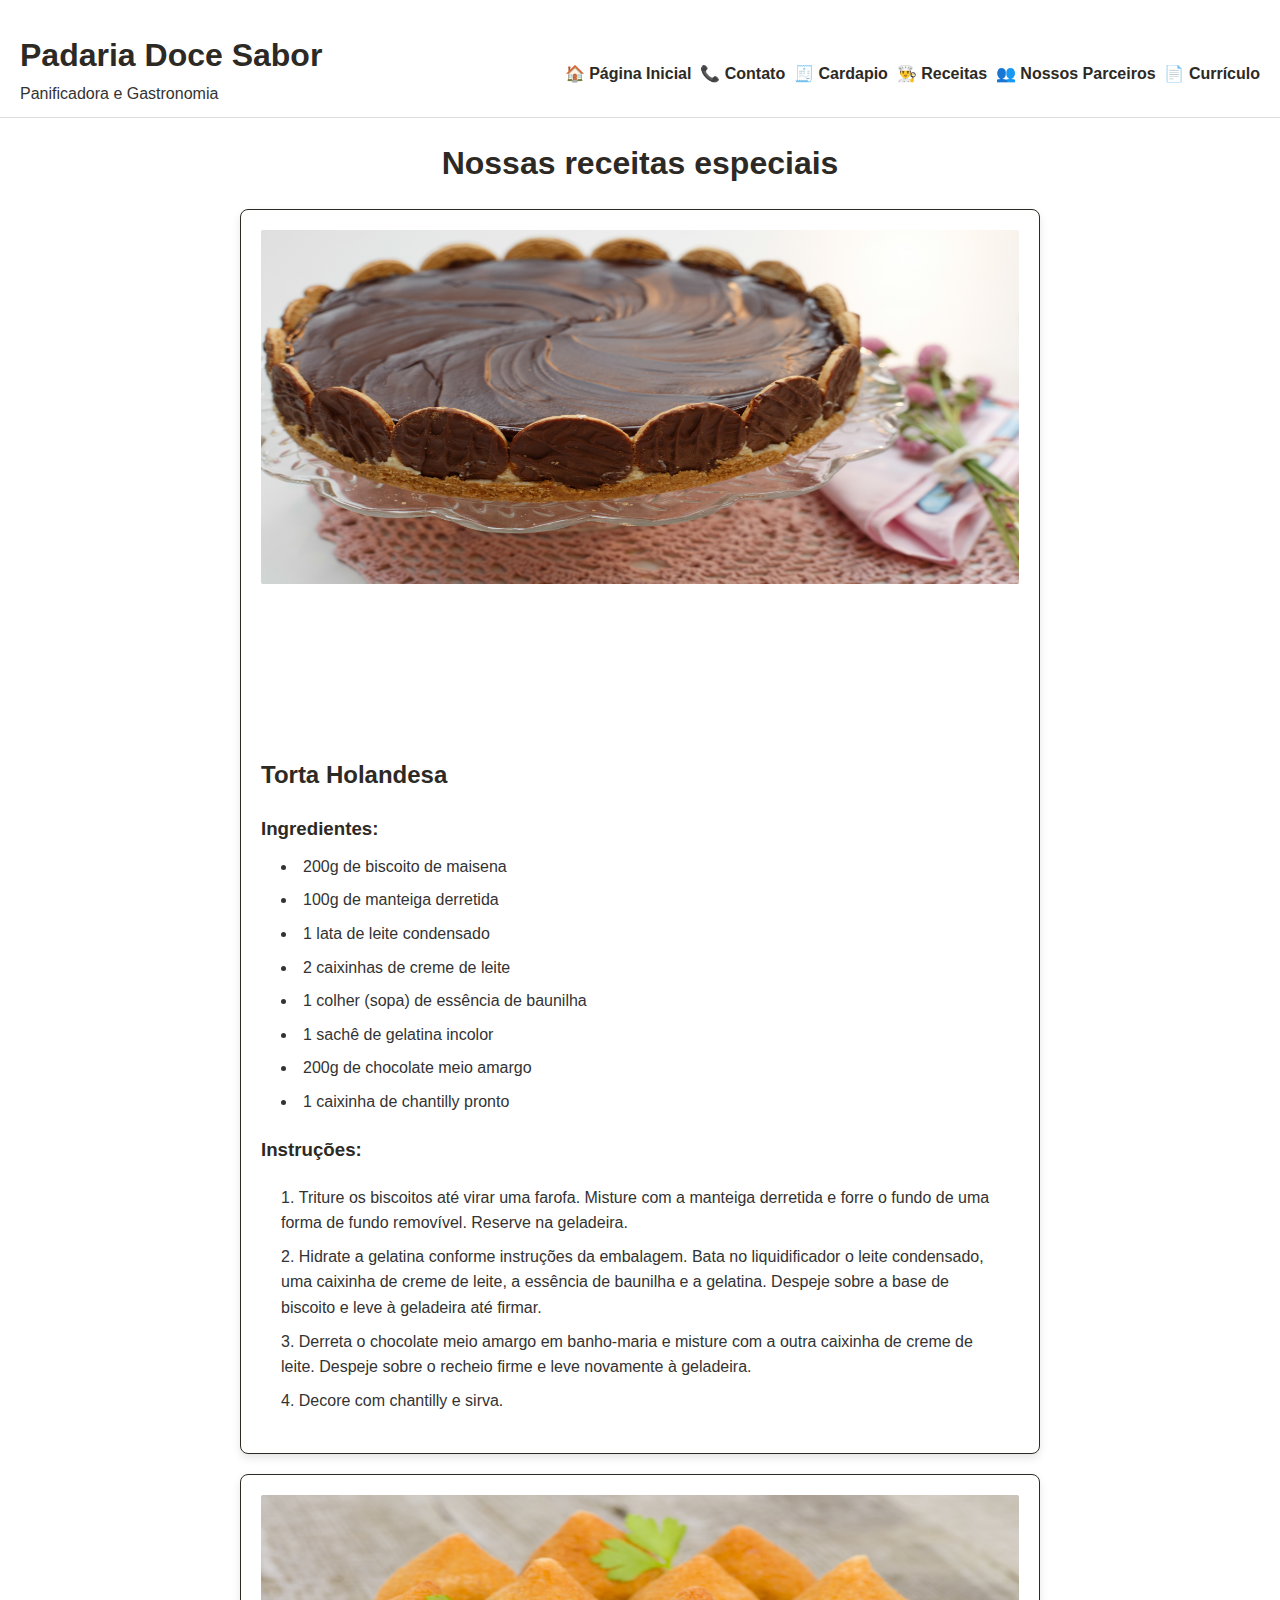
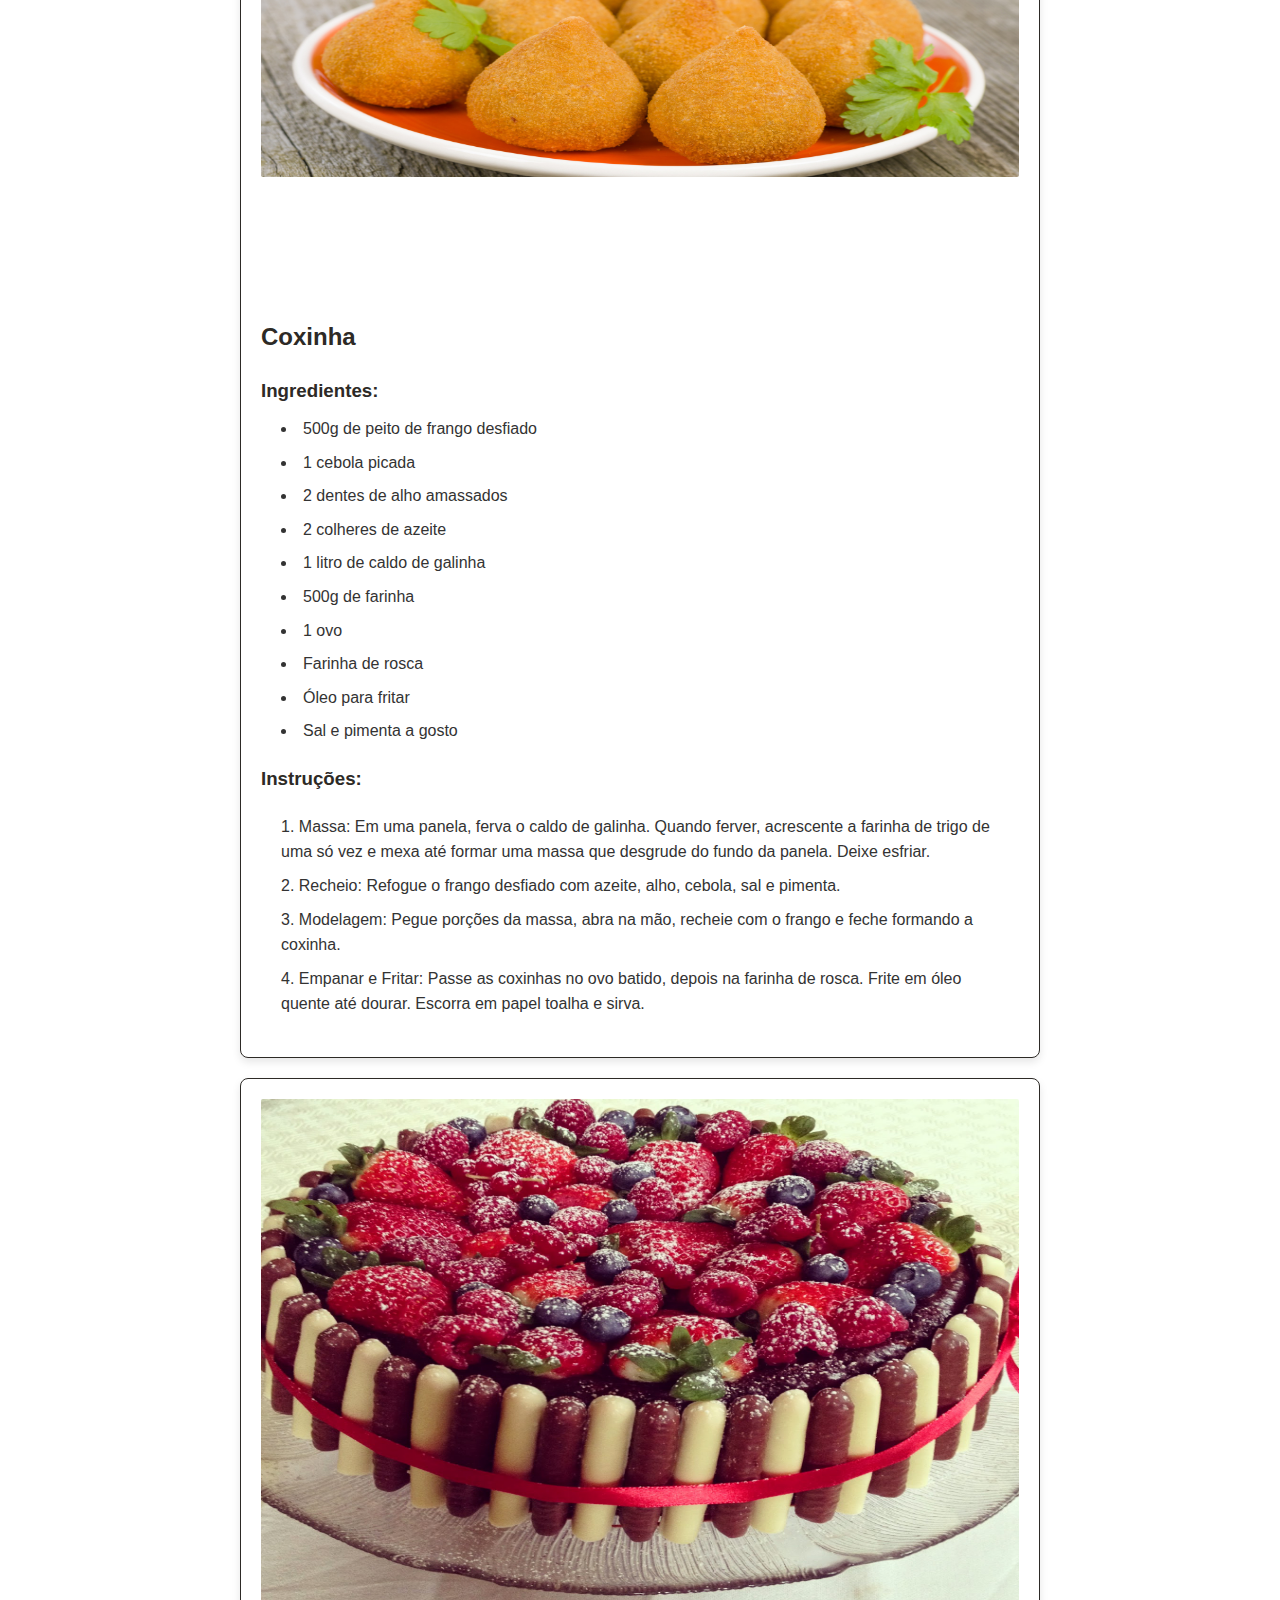
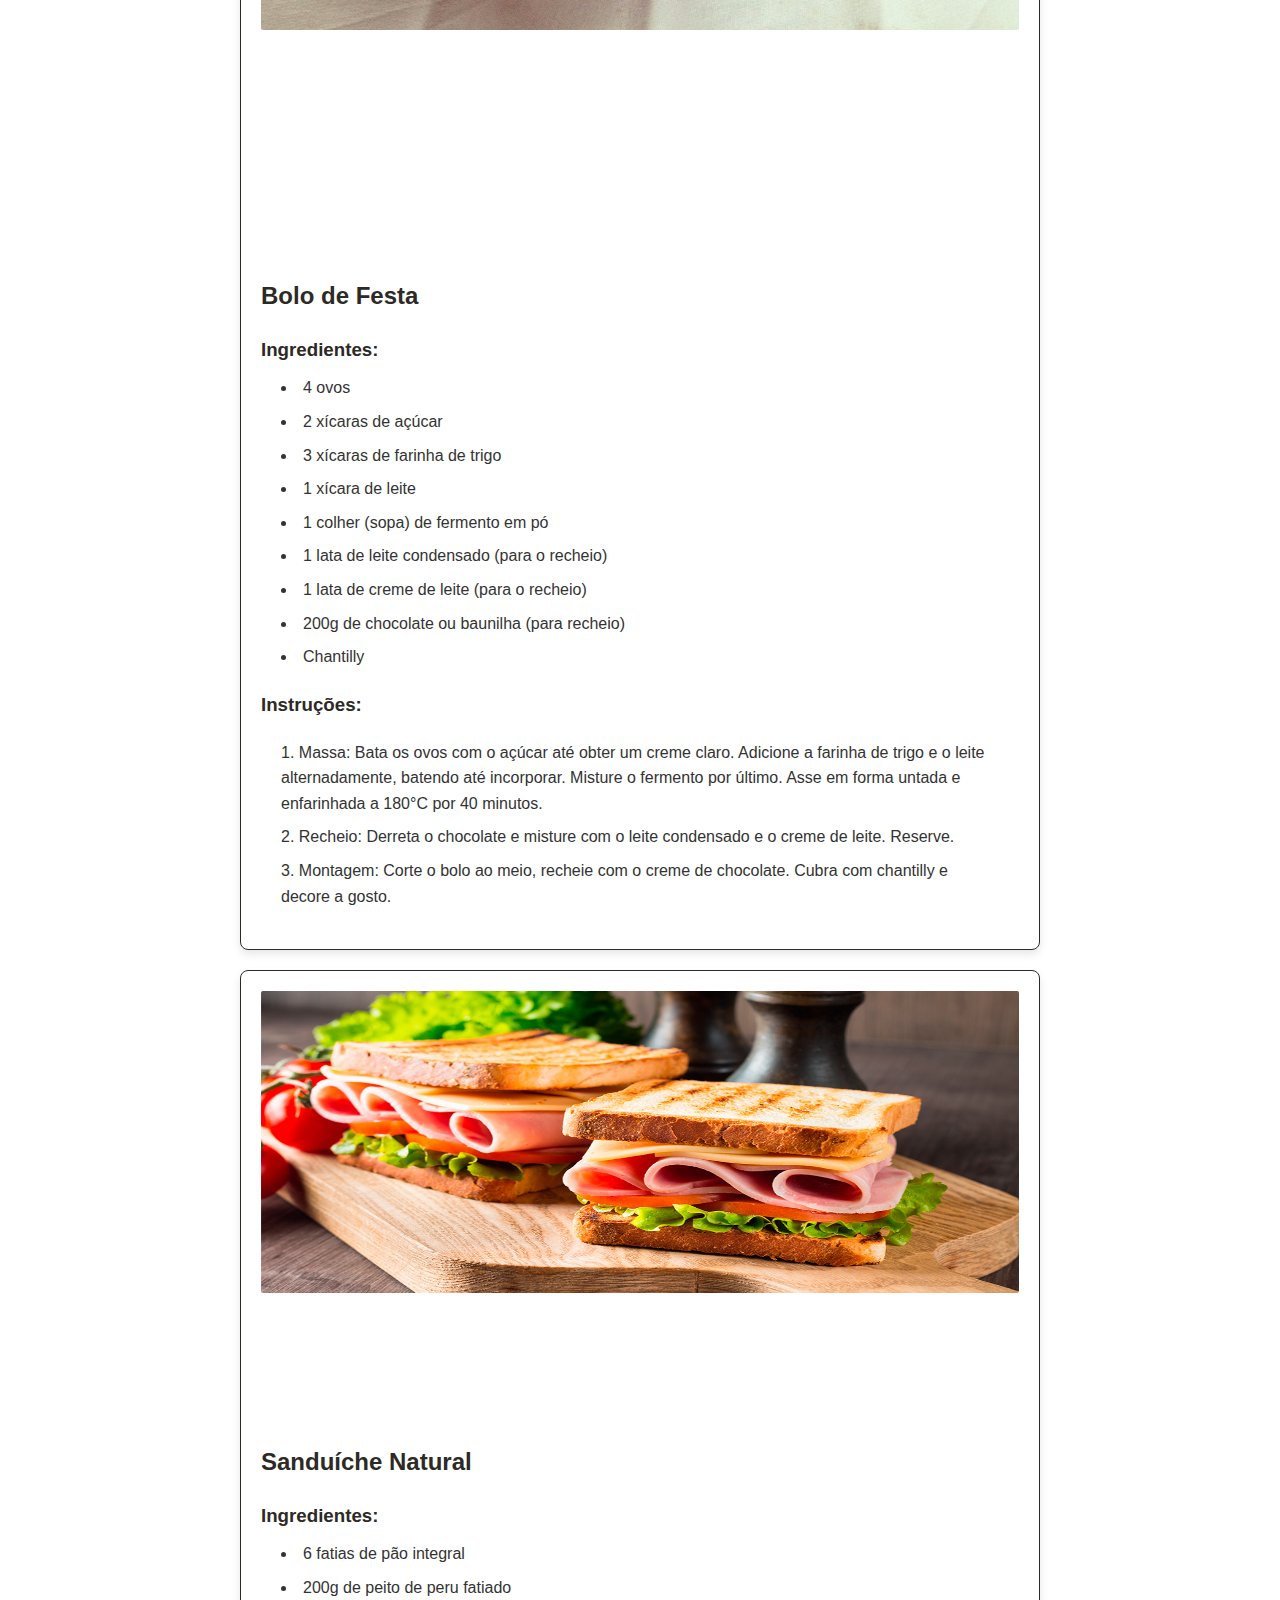
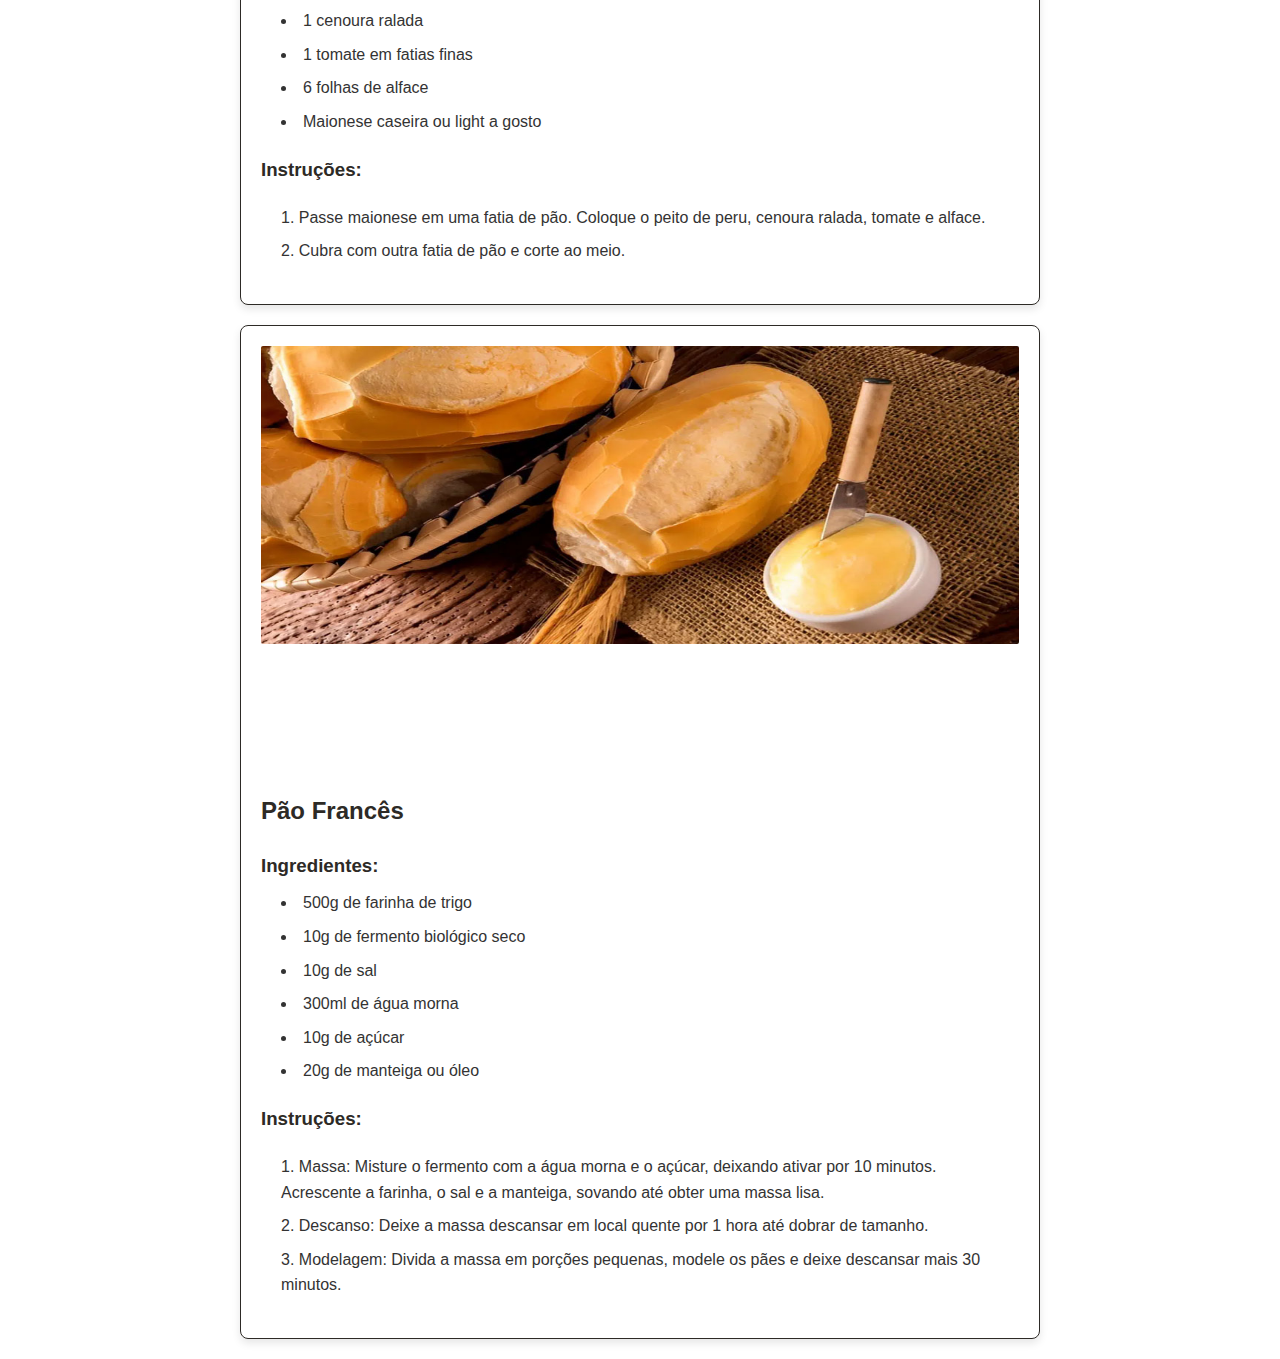
<file: cadastro.html>
<html>

<head>
    <meta charset="UTF-8">
    <title>Receitas</title>
    <meta name="viewport" content="width=device-width, initial-scale=1.0">
    <link rel="stylesheet" href="./src/css/estilos.css" type="text/css">
</head>

<body>
    <header class="navbar">
        <div class="logo">
            <h1>Padaria Doce Sabor</h1>
            <p>Panificadora e Gastronomia</p>
        </div>
        <nav class="menu-icons">
            <h1>
                <a href="index.html" class="menu-link"> 🏠 Página Inicial</a>
                <a class="menu-link" href="contato.html"></i>📞 Contato</a>
                <a class="menu-link" href="cardapio.html"></i>🧾 Cardapio</a>
                <a class="menu-link" href="cadastro.html"></i>👨‍🍳 Receitas</a>
                <a class="menu-link" href="menu.html"></i>👥 Nossos Parceiros</a>
                <a class="menu-link" href="clientes.html"></i>📄 Currículo</a>
            </h1>
            </div>
            </div>
    </header>
    <div class="Título">
        <h1>Nossas receitas especiais</h1>
    </div>
    <div class="receita">
        <img src="src/img/torta.jpg" alt="Torta Holandesa">
        <div>
            <h2>Torta Holandesa</h2>
            <h3>Ingredientes:</h3>
            <ul>
                <li>200g de biscoito de maisena</li>
                <li>100g de manteiga derretida</li>
                <li>1 lata de leite condensado</li>
                <li>2 caixinhas de creme de leite</li>
                <li>1 colher (sopa) de essência de baunilha</li>
                <li>1 sachê de gelatina incolor</li>
                <li>200g de chocolate meio amargo</li>
                <li>1 caixinha de chantilly pronto</li>
            </ul>

            <h3>Instruções:</h3>
            <ol>
                <li>Triture os biscoitos até virar uma farofa. Misture com a manteiga derretida e forre o fundo de uma
                    forma de fundo removível. Reserve na geladeira.</li>
                <li>Hidrate a gelatina conforme instruções da embalagem. Bata no liquidificador o leite condensado, uma
                    caixinha de creme de leite, a essência de baunilha e a gelatina. Despeje sobre a base de biscoito e
                    leve à geladeira até firmar.</li>
                <li>Derreta o chocolate meio amargo em banho-maria e misture com a outra caixinha de creme de leite.
                    Despeje sobre o recheio firme e leve novamente à geladeira.</li>
                <li>Decore com chantilly e sirva.</li>
            </ol>
        </div>
    </div>
    <div class="receita">
        <img src="src/img/coxinha.jpeg" alt="Coxinha">
        <div>
            <h2>Coxinha</h2>
            <h3>Ingredientes:</h3>
            <ul>
                <li>500g de peito de frango desfiado</li>
                <li>1 cebola picada</li>
                <li>2 dentes de alho amassados</li>
                <li>2 colheres de azeite</li>
                <li>1 litro de caldo de galinha</li>
                <li>500g de farinha</li>
                <li>1 ovo</li>
                <li>Farinha de rosca</li>
                <li>Óleo para fritar</li>
                <li>Sal e pimenta a gosto</li>
            </ul>
            <h3>Instruções:</h3>
            <ol>
                <li>Massa: Em uma panela, ferva o caldo de galinha. Quando ferver, acrescente a farinha de trigo de uma
                    só vez e mexa até formar uma massa que desgrude do fundo da panela. Deixe esfriar.</li>
                <li>Recheio: Refogue o frango desfiado com azeite, alho, cebola, sal e pimenta.</li>
                <li>Modelagem: Pegue porções da massa, abra na mão, recheie com o frango e feche formando a coxinha.
                </li>
                <li>Empanar e Fritar: Passe as coxinhas no ovo batido, depois na farinha de rosca. Frite em óleo quente
                    até dourar. Escorra em papel toalha e sirva.</li>
            </ol>
        </div>
    </div>

    <div class="receita">
        <img src="src/img/Bolo.jpeg" alt="Bolo de Festa">
        <div>
            <h2>Bolo de Festa</h2>
            <h3>Ingredientes:</h3>
            <ul>
                <li>4 ovos</li>
                <li>2 xícaras de açúcar</li>
                <li>3 xícaras de farinha de trigo</li>
                <li>1 xícara de leite</li>
                <li>1 colher (sopa) de fermento em pó</li>
                <li>1 lata de leite condensado (para o recheio)</li>
                <li>1 lata de creme de leite (para o recheio)</li>
                <li>200g de chocolate ou baunilha (para recheio)</li>
                <li>Chantilly</li>
            </ul>
            <h3>Instruções:</h3>
            <ol>
                <li>Massa: Bata os ovos com o açúcar até obter um creme claro. Adicione a farinha de trigo e o leite
                    alternadamente, batendo até incorporar. Misture o fermento por último. Asse em forma untada e
                    enfarinhada a 180°C por 40 minutos.</li>
                <li>Recheio: Derreta o chocolate e misture com o leite condensado e o creme de leite. Reserve.</li>
                <li>Montagem: Corte o bolo ao meio, recheie com o creme de chocolate. Cubra com chantilly e decore a
                    gosto.</li>
            </ol>
        </div>
    </div>

    <div class="receita">
        <img src="src/img/sanduba.jpeg" alt="Sanduíche Natural">
        <div>
            <h2>Sanduíche Natural</h2>
            <h3>Ingredientes:</h3>
            <ul>
                <li>6 fatias de pão integral</li>
                <li>200g de peito de peru fatiado</li>
                <li>1 cenoura ralada</li>
                <li>1 tomate em fatias finas</li>
                <li>6 folhas de alface</li>
                <li>Maionese caseira ou light a gosto</li>
            </ul>
            <h3>Instruções:</h3>
            <ol>
                <li>Passe maionese em uma fatia de pão. Coloque o peito de peru, cenoura ralada, tomate e alface.</li>
                <li>Cubra com outra fatia de pão e corte ao meio.</li>
            </ol>
        </div>
    </div>

    <div class="receita">
        <img src="src/img/Pão.jpg" alt="Pão Francês">
        <div>
            <h2>Pão Francês</h2>
            <h3>Ingredientes:</h3>
            <ul>
                <li>500g de farinha de trigo</li>
                <li>10g de fermento biológico seco</li>
                <li>10g de sal</li>
                <li>300ml de água morna</li>
                <li>10g de açúcar</li>
                <li>20g de manteiga ou óleo</li>
            </ul>
            <h3>Instruções:</h3>
            <ol>
                <li>Massa: Misture o fermento com a água morna e o açúcar, deixando ativar por 10 minutos. Acrescente a
                    farinha, o sal e a manteiga, sovando até obter uma massa lisa.</li>
                <li>Descanso: Deixe a massa descansar em local quente por 1 hora até dobrar de tamanho.</li>
                <li>Modelagem: Divida a massa em porções pequenas, modele os pães e deixe descansar mais 30 minutos.
                </li>
</file>
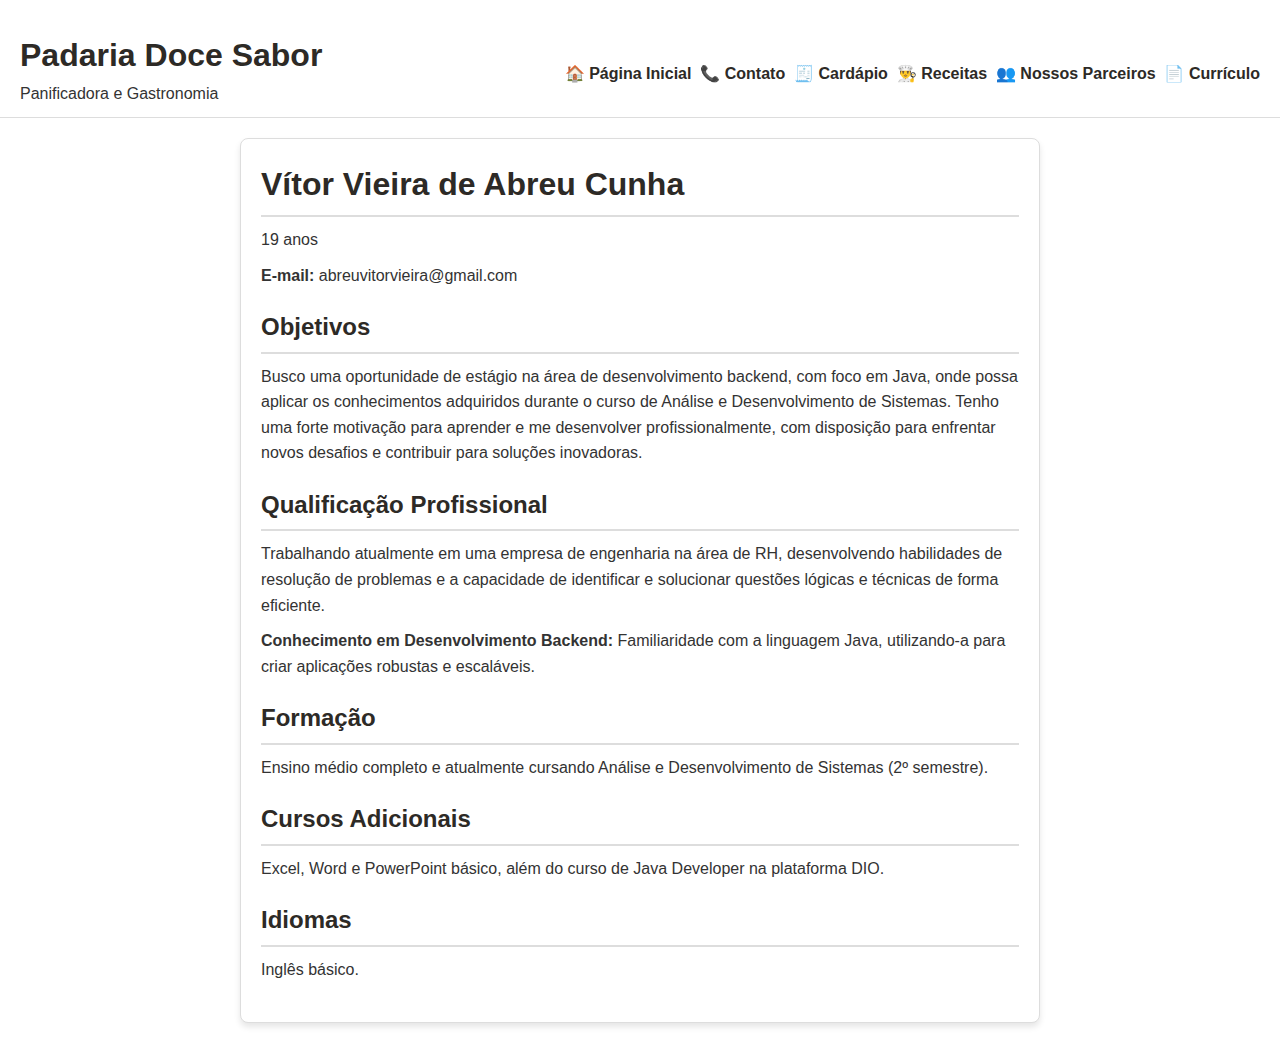
<file: clientes.html>
<!DOCTYPE html>
<html>

<head>
    <meta name="viewport" content="width=device-width, initial-scale=1.0">
    <link rel="stylesheet" href="src/css/estilos.css" type="text/css">
    <title>Contato</title>
</head>

<body>
    <header class="navbar">
        <div class="logo">
            <h1>Padaria Doce Sabor</h1>
            <p>Panificadora e Gastronomia</p>
        </div>
        <nav class="menu-icons">
            <h1>
                <a href="index.html" class="menu-link">🏠 Página Inicial</a>
                <a class="menu-link" href="contato.html">📞 Contato</a>
                <a class="menu-link" href="cardapio.html">🧾 Cardápio</a>
                <a class="menu-link" href="cadastro.html">👨‍🍳 Receitas</a>
                <a class="menu-link" href="menu.html">👥 Nossos Parceiros</a>
                <a class="menu-link" href="clientes.html">📄 Currículo</a>
            </h1>
        </nav>
    </header>

    <main class="curriculo">
        <section class="intro">
            <h1>Vítor Vieira de Abreu Cunha</h1>
            <p>19 anos</p>
            <p><strong>E-mail:</strong> abreuvitorvieira@gmail.com</p>
        </section>

        <section class="objetivos">
            <h2>Objetivos</h2>
            <p>Busco uma oportunidade de estágio na área de desenvolvimento backend, com foco em Java, onde possa
                aplicar os conhecimentos adquiridos durante o curso de Análise e Desenvolvimento de Sistemas. Tenho uma
                forte motivação para aprender e me desenvolver profissionalmente, com disposição para enfrentar novos
                desafios e contribuir para soluções inovadoras.</p>
        </section>

        <section class="qualificacoes">
            <h2>Qualificação Profissional</h2>
            <p>Trabalhando atualmente em uma empresa de engenharia na área de RH, desenvolvendo habilidades de resolução
                de problemas e a capacidade de identificar e solucionar questões lógicas e técnicas de forma eficiente.</p>
            <p><strong>Conhecimento em Desenvolvimento Backend:</strong> Familiaridade com a linguagem Java, utilizando-a
                para criar aplicações robustas e escaláveis.</p>
        </section>

        <section class="formacao">
            <h2>Formação</h2>
            <p>Ensino médio completo e atualmente cursando Análise e Desenvolvimento de Sistemas (2º semestre).</p>
        </section>

        <section class="cursos">
            <h2>Cursos Adicionais</h2>
            <p>Excel, Word e PowerPoint básico, além do curso de Java Developer na plataforma DIO.</p>
        </section>

        <section class="idiomas">
            <h2>Idiomas</h2>
            <p>Inglês básico.</p>
        </section>
    </main>
</body>

</html>
</file>
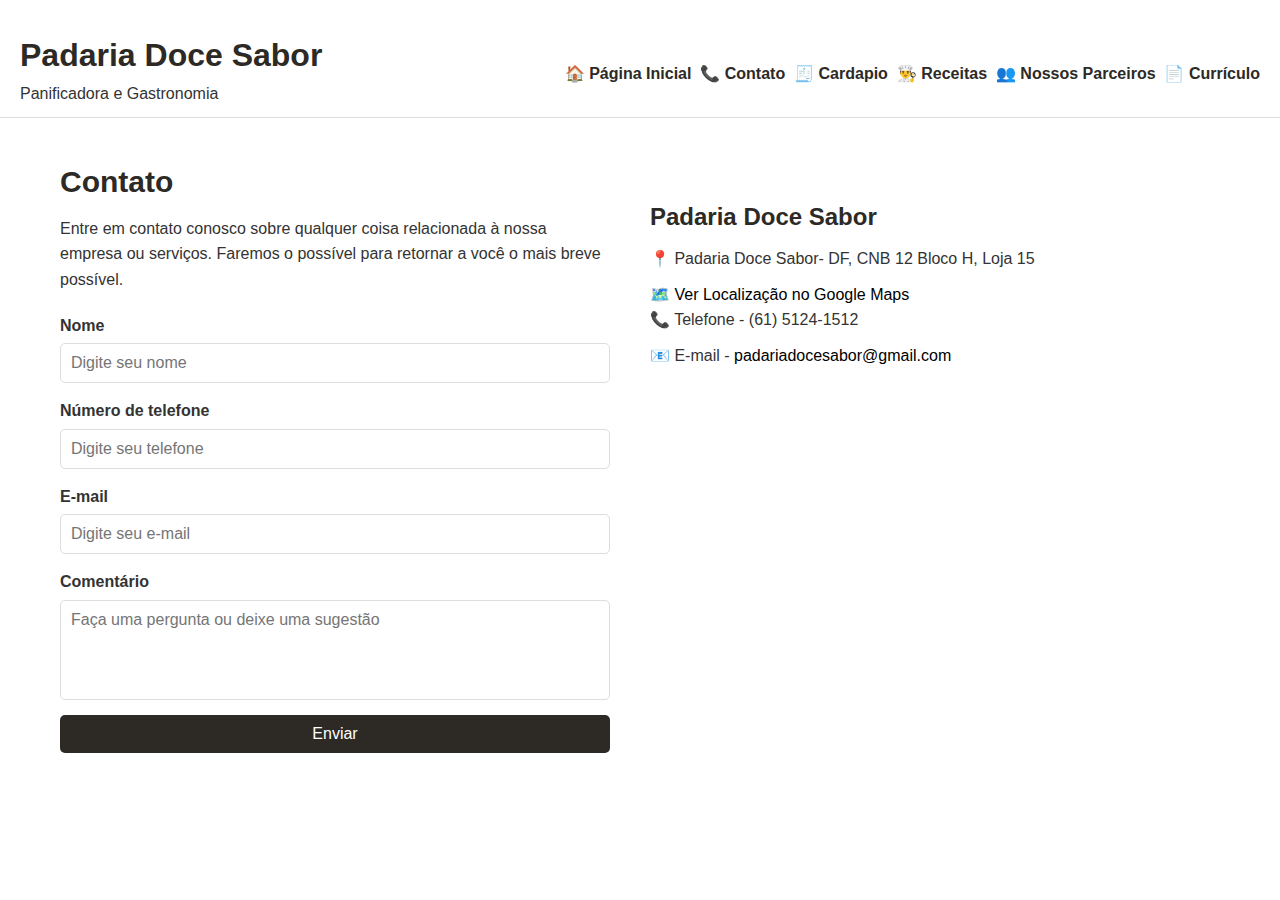
<file: contato.html>
<!DOCTYPE html>
<html>

<head>
    <meta charset="UTF-8">
    <meta name="viewport" content="width=device-width, initial-scale=1.0">
    <link rel="stylesheet" href="src/css/estilos.css">
    <title>Contato</title>
</head>

<body>
    <header class="navbar">
        <div class="logo">
            <h1>Padaria Doce Sabor</h1>
            <p>Panificadora e Gastronomia</p>
        </div>
        <nav class="menu-icons">
            <h1>
                <a href="index.html" class="menu-link"> 🏠 Página Inicial</a>
                <a class="menu-link" href="contato.html"></i>📞 Contato</a>
                <a class="menu-link" href="cardapio.html"></i>🧾 Cardapio</a>
                <a class="menu-link" href="cadastro.html"></i>👨‍🍳 Receitas</a>
                <a class="menu-link" href="menu.html"></i>👥 Nossos Parceiros</a>
                <a class="menu-link" href="clientes.html"></i>📄 Currículo</a>
            </h1>
            </div>
            </div>
    </header>
    <main class="container">
        <section class="frase">
            <h1>Contato</h1>
            <p>Entre em contato conosco sobre qualquer coisa relacionada à nossa empresa ou serviços. Faremos o possível
                para retornar a você o mais breve possível.</p>

            <form>
                <label>Nome</label>
                <input type="text" id="nome" name="Nome" placeholder="Digite seu nome" required>

                <label>Número de telefone</label>
                <input type="text" id="telefone" name="Telefone" placeholder="Digite seu telefone">

                <label>E-mail</label>
                <input type="email" id="email" name="E-mail" placeholder="Digite seu e-mail" required>

                <label>Comentário</label>
                <textarea id="comentario" name="Comentário"
                    placeholder="Faça uma pergunta ou deixe uma sugestão"></textarea>

                <div class="botão">
                    <input type="submit" value="Enviar">
                </div>
            </form>
        </section>

        <section class="informações">
            <h2>Padaria Doce Sabor</h2>
            <p>📍 Padaria Doce Sabor- DF, CNB 12 Bloco H, Loja 15 </p>
            <a href="https://www.google.com.br/maps" class="map-link">🗺️ Ver Localização no Google Maps</a>
            <p>📞 Telefone - (61) 5124-1512</p>
            <p>📧 E-mail - <a href="mailto:padariadocesabor@gmail.com">padariadocesabor@gmail.com</a></p>
        </section>
    </main>
</body>

</html>
</file>
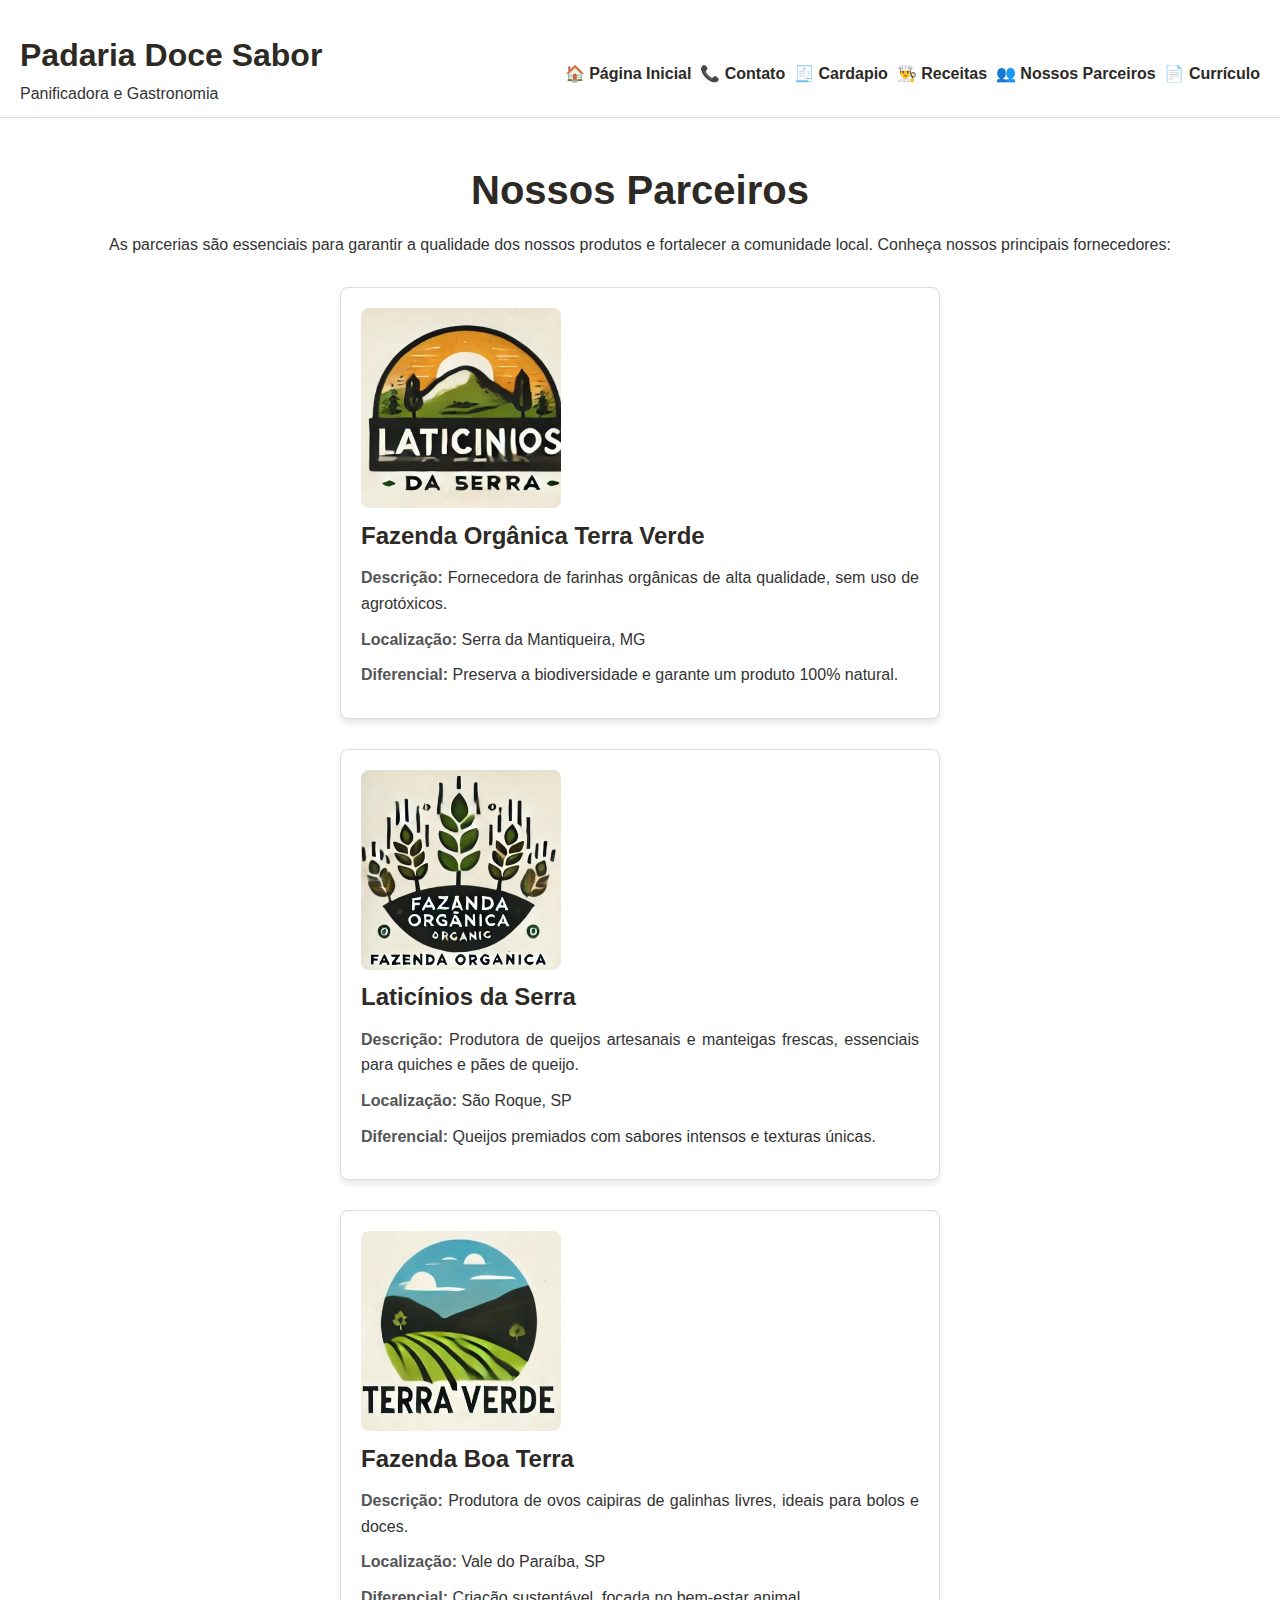
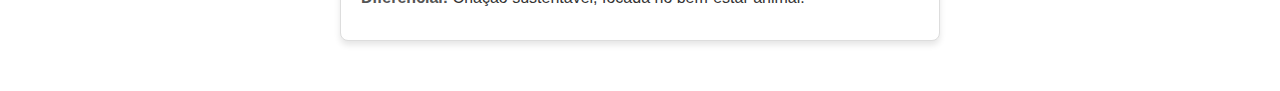
<file: menu.html>
<!DOCTYPE html>
<html lang="pt-BR">

<head>
    <meta charset="UTF-8">
    <meta name="viewport" content="width=device-width, initial-scale=1.0">
    <link rel="stylesheet" href="src/css/estilos.css" type="text/css">
    <title>Parcerias</title>
</head>

<body>
    <header class="navbar">
        <div class="logo">
            <h1>Padaria Doce Sabor</h1>
            <p>Panificadora e Gastronomia</p>
        </div>
        <nav class="menu-icons">
            <h1>
                <a href="index.html" class="menu-link"> 🏠 Página Inicial</a>
                <a class="menu-link" href="contato.html"></i>📞 Contato</a>
                <a class="menu-link" href="cardapio.html"></i>🧾 Cardapio</a>
                <a class="menu-link" href="cadastro.html"></i>👨‍🍳 Receitas</a>
                <a class="menu-link" href="menu.html"></i>👥 Nossos Parceiros</a>
                <a class="menu-link" href="clientes.html"></i>📄 Currículo</a>
            </h1>
            </div>
            </div>
    </header>

    <main class="parceiros-container">
        <h1>Nossos Parceiros</h1>
        <p>As parcerias são essenciais para garantir a qualidade dos nossos produtos e fortalecer a comunidade local.
            Conheça nossos principais fornecedores:</p>


        <div class="parceiro-card">
            <img src="./src/img/01a3tytx.png" alt="Fazenda Orgânica Terra Verde" class="parceiro-img">
            <h2>Fazenda Orgânica Terra Verde</h2>
            <p><strong>Descrição:</strong> Fornecedora de farinhas orgânicas de alta qualidade, sem uso de agrotóxicos.
            </p>
            <p><strong>Localização:</strong> Serra da Mantiqueira, MG</p>
            <p><strong>Diferencial:</strong> Preserva a biodiversidade e garante um produto 100% natural.</p>
        </div>

        <div class="parceiro-card">
            <img src="./src/img/ir2bxymb.png" alt="Laticínios da Serra" class="parceiro-img">
            <h2>Laticínios da Serra</h2>
            <p><strong>Descrição:</strong> Produtora de queijos artesanais e manteigas frescas, essenciais para quiches
                e pães de queijo.</p>
            <p><strong>Localização:</strong> São Roque, SP</p>
            <p><strong>Diferencial:</strong> Queijos premiados com sabores intensos e texturas únicas.</p>
        </div>

        <div class="parceiro-card">
            <img src="./src/img/q6qp7l9o.png" alt="Fazenda Boa Terra" class="parceiro-img">
            <h2>Fazenda Boa Terra</h2>
            <p><strong>Descrição:</strong> Produtora de ovos caipiras de galinhas livres, ideais para bolos e doces.</p>
            <p><strong>Localização:</strong> Vale do Paraíba, SP</p>
            <p><strong>Diferencial:</strong> Criação sustentável, focada no bem-estar animal.</p>
        </div>
    </main>

</body>

</html>
</file>
<file: src/css/estilos.css>
* {
    margin: 0;
    padding: 0;
    box-sizing: border-box;
}

.navbar {
    display: flex;
    align-items: center;
    justify-content: space-between;
    padding: 10px 20px;
    background-color: #fff;
    border-bottom: 1px solid #ddd;
}

.logo p{
    text-align: left;
}


.menu-link {
    font-size: 12pt;
}

.navbar .nav-links {
    display: flex;
    align-items: center;
    gap: 20px;
}

.navbar .nav-links a {
    text-decoration: none;
    color: #666;
    font-size: 14px;
    display: flex;
    align-items: center;
    gap: 5px;

}

.navbar .nav-links a:hover {
    color: #000;
}

.navbar .nav-links .menu {
    color: #000000;
}


body {
    font-family: Arial, sans-serif;
    background-color: #fff;
    color: #333;
    line-height: 1.6;
}


a {
    text-decoration: none;
    color: #545455;
}

a:hover {
    text-decoration: underline;
}


header {
    margin: 20px 0;
}

.back-link {
    font-size: 16px;
    color: #333;
}


.container {
    display: flex;
    flex-wrap: wrap;
    justify-content: space-between;
    max-width: 1200px;
    margin: 0 auto;
    padding: 20px;
}


.frase {
    flex: 1;
    min-width: 300px;
    margin-right: 20px;
}

.frase h1 {
    font-size: 30px;
    margin-bottom: 10px;

}

.frase p {
    margin-bottom: 20px;
}

form {
    display: flex;
    flex-direction: column;
}

label {
    margin-bottom: 5px;
    font-weight: bold;
}

input,
textarea {
    margin-bottom: 15px;
    padding: 10px;
    font-size: 16px;
    border: 1px solid #ddd;
    border-radius: 5px;
    width: 100%;
    box-sizing: border-box;
}

textarea {
    resize: none;
    height: 100px;
}

.botão {
    display: flex;
    justify-content: space-between;
}

input[type="submit"] {
    padding: 10px 20px;
    border: none;
    border-radius: 5px;
    cursor: pointer;
    font-size: 16px;
    color: #ffffff;
}

input[type="submit"] {
    background-color: #2D2A26;
}

input[type="submit"]:hover {
    background-color: #2D2A26;
}


.informações {
    flex: 1;
    min-width: 300px;
    margin-top: 20px;
    background-color: #fff;
    padding: 20px;
    border-radius: 5px;
    
    margin-bottom: 10px;
}

.informações h2 {
    margin-bottom: 10px;
}

.informações p {
    margin-bottom: 10px;
}

.informações a {
    color: #000;
    margin-bottom: 10px;
}



* {
    margin: 0;
    padding: 0;
    box-sizing: border-box;
    font-family: Arial, sans-serif;
}



.cardapio-container {
    text-align: center;
    padding: 20px;
}

.cardapio-container h1 {
    font-size: 2.5rem;
    color: #2D2A26;
    margin-bottom: 20px;
}

.produtos {
    display: flex;
    flex-wrap: wrap;
    justify-content: space-around;
    gap: 20px;
    margin: 20px auto;
}

.produto {
    background-color: white;
    border: 1px solid #2D2A26;
    border-radius: 8px;
    padding: 15px;
    width: 300px;
    box-shadow: 0 4px 8px rgba(0, 0, 0, 0.1);
    text-align: center;
}

.produto img {
    max-width: 100%;
    height: auto;
    border-radius: 8px;
}

.produto h3 {
    color: #2D2A26;
    margin-top: 10px;
    margin-bottom: 10px;
}

.produto p {
    margin: 10px 0;
    line-height: 1.5;
    color: #333;
}



* {
    margin: 0;
    padding: 0;
    box-sizing: border-box;
    font-family: Arial, sans-serif;
}

.parceiros-container {
    text-align: center;
    padding: 20px;
    max-width: 1200px;
    margin: 0 auto;
}

.parceiros-container h1 {
    font-size: 2.5rem;
    color:#2D2A26;
    margin-bottom: 10px;
}

.parceiros-container p {
    margin-bottom: 20px;
    font-size: 1rem;
    color: #333;
}

.parceiro-card {
    background-color: white;
    border: 1px solid #ddd;
    border-radius: 8px;
    padding: 20px;
    margin-bottom: 20px;
    text-align: justify;
    box-shadow: 0 4px 6px rgba(0, 0, 0, 0.1);
    max-width: 600px;
    margin: 30px auto;
}

.parceiro-card img {
    width: 200px;
    height: 200px;
    margin-bottom: 1px;
    border-radius: 8px;
}

.parceiro-card h2 {
    font-size: 1.5rem;
    color: #2D2A26;
    margin-bottom: 10px;
}

.parceiro-card p {
    margin-bottom: 10px;
    font-size: 1rem;
    color: #333;
}

.parceiro-card strong {
    font-weight: bold;
    color: #555;
}


.back-link {
    color: white;
    text-decoration: none;
}

.back-link:hover {
    text-decoration: underline;
}

* {
    margin: 0;
    padding: 0;
    box-sizing: border-box;
}

h1, h2, h3 {
    color: #2D2A26;
}

a {
    text-decoration: none;
    color: #2D2A26;
}

a:hover {
    text-decoration: underline;
}


header {
    margin: 20px 0;
    text-align: center;
}


.receita {
    display: flex;
    flex-wrap: wrap;
    gap: 20px;
    max-width: 800px;
    margin: 20px auto;
    border: 1px solid #2D2A26;
    border-radius: 8px;
    padding: 20px;
    background-color: #fff;
    box-shadow: 0 4px 8px rgba(0, 0, 0, 0.1);
}

.receita img {
    max-width: 100%;
    max-height: 70%;
    border-radius: 2px;
}

.receita h2 {
    margin-bottom: 10px;
}

.receita h3 {
    margin-top: 20px;
    color: #2D2A26;
}

.receita ul, .recipe-card ol {
    margin: 10px 0;
    padding-left: 20px;
    color: #333;
}

.receita li {
    margin-bottom: 8px;
}

.receita a {
    display: inline-block;
    margin-top: 20px;
    padding: 10px 20px;
    background-color: #2D2A26;
    color: #fff;
    border-radius: 5px;
    text-align: center;
}

.receita a:hover {
    background-color: #333;
}


ul, ol {
    margin: 20px;
    padding: 0;
    list-style-position: inside;
}

li {
    font-size: 16px;
    line-height: 1.6;
}


a.back-link {
    display: inline-block;
    margin: 20px 0;
    padding: 10px 20px;
    background-color: #2D2A26;
    color: #fff;
    text-align: center;
    border-radius: 5px;
}

a.back-link:hover {
    background-color: #333;
}

.Título{
    text-align: center;
}

.menu-link:hover {
    background-color: #f0f0f0;
    padding: 1rem;
    color: #000;
}


.curriculo {
    padding: 20px;
    max-width: 800px;
    margin: 20px auto;
    background-color: white;
    border: 1px solid #ddd;
    border-radius: 8px;
    box-shadow: 0 4px 6px rgba(0, 0, 0, 0.1);
}


.curriculo h1, .curriculo h2 {
    color: #2D2A26;
    border-bottom: 2px solid #ddd;
    padding-bottom: 5px;
}

.curriculo section {
    margin-bottom: 20px;
}

.curriculo p {
    margin: 10px 0;
}

@media (max-width: 768px) {
    .curriculo {
        padding: 15px;
    }

    .navbar .menu-icons h1 {
        font-size: 0.9em;
    }
}
</file>
